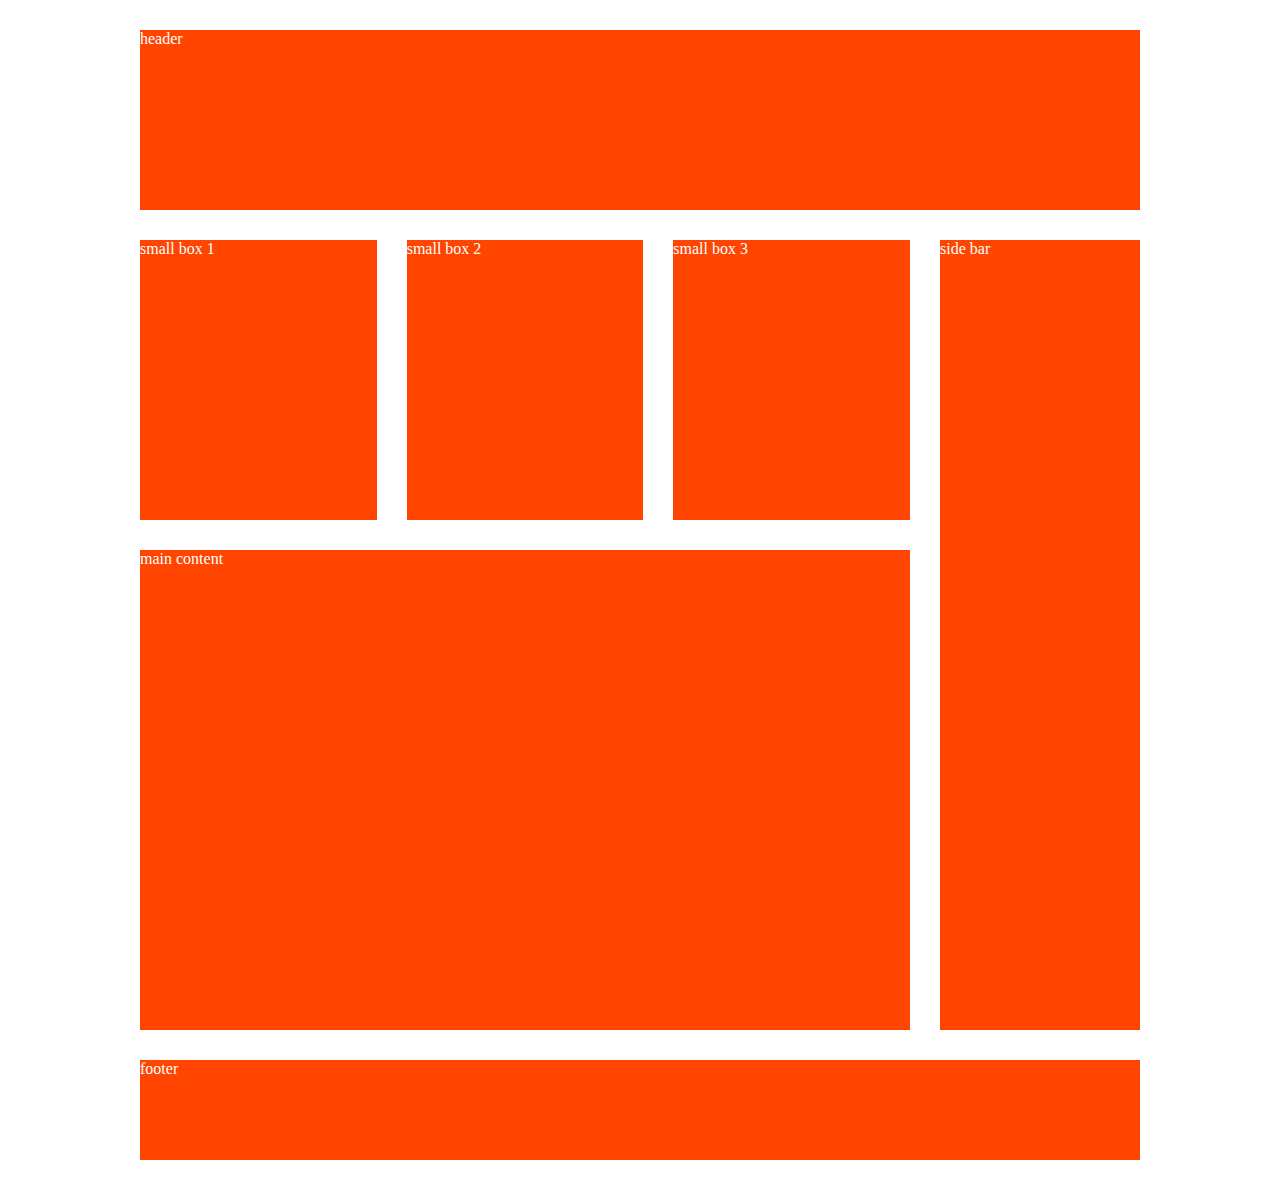
<file: grid-challenge/index.html>
<!DOCTYPE html>
<html lang="en">
<head>
    <meta charset="UTF-8">
    <meta name="viewport" content="width=device-width, initial-scale=1.0">
    <link rel="stylesheet" href="style.css">
    <title>Document</title>
</head>
<body>
    <div class="container">
        <div class="sections header">header</div>
        <div class="sections small-box1">small box 1</div>
        <div class="sections small-box2">small box 2</div>
        <div class="sections small-box3">small box 3</div>
        <div class="sections side-bar">side bar</div>
        <div class="sections main-content">main content</div>
        <div class="sections footer">footer</div>
    </div>

</body>
</html>
</file>
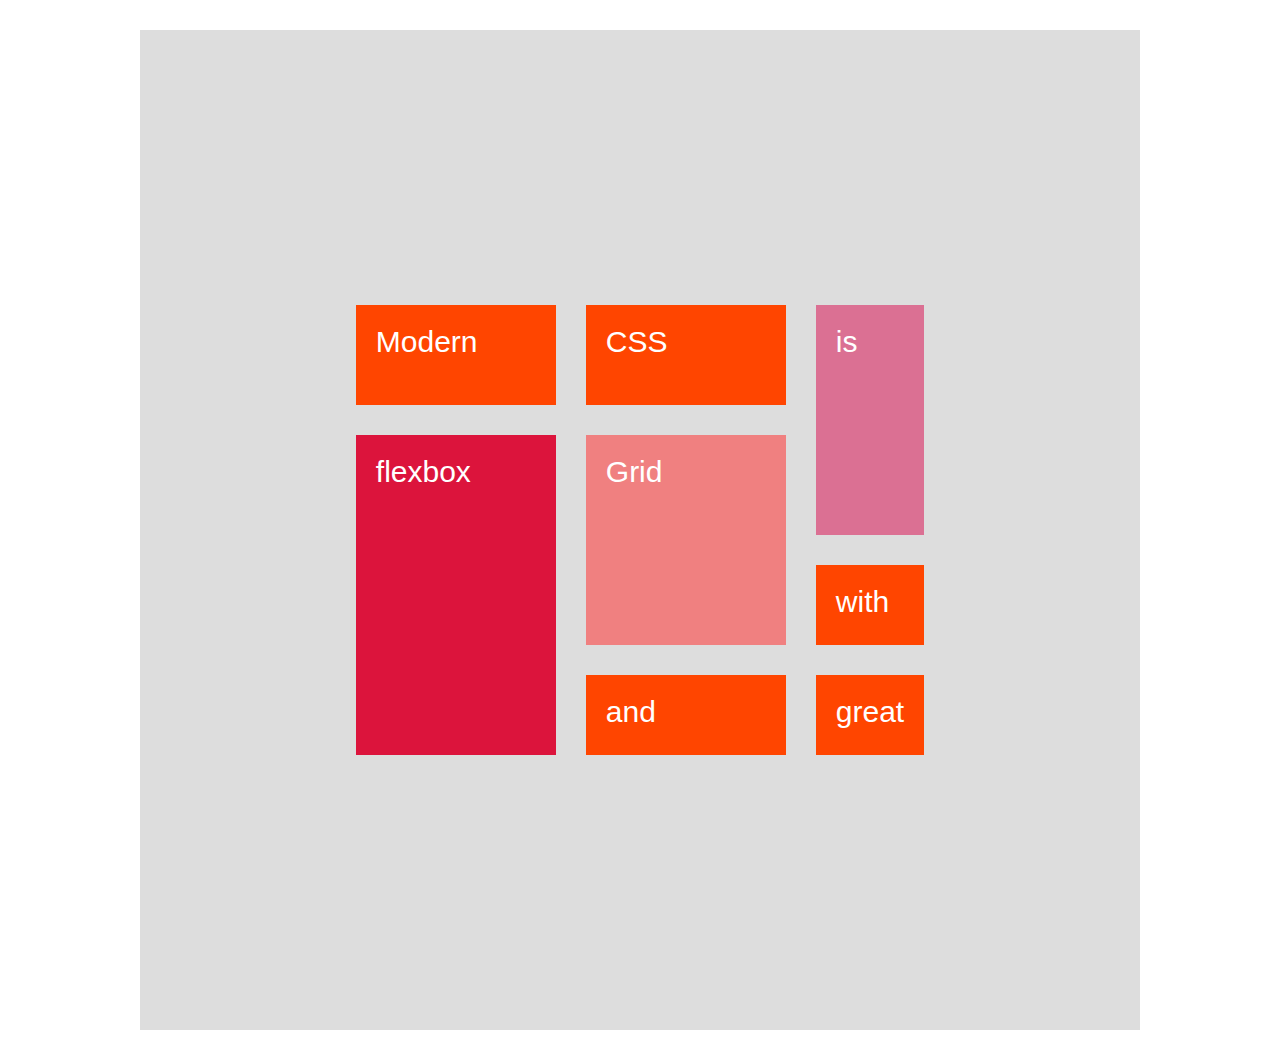
<file: implicit_vs_explicit_grids/index.html>
<!DOCTYPE html>
<html lang="en">
<head>
    <meta charset="UTF-8">
    <meta name="viewport" content="width=device-width, initial-scale=1.0">
    <link rel="stylesheet" href="style.css">
    <title>Document</title>
</head>
<body>
    <div class="container">
        <div class="item item--1">Modern</div>
        <div class="item item--2">CSS</div>
        <div class="item item--3">with</div>
        <div class="item item--4">flexbox</div>
        <div class="item item--5">and</div>
        <div class="item item--6">Grid</div>
        <div class="item item--7">is</div>
        <div class="item item--8">great</div>
    </div>
</body>
</html>
</file>
<file: grid-challenge/style.css>
*{
    padding: 0;
    margin: 0;
    box-sizing: border-box;
}

/* 
//METHOD 1: LINE NUMBERS

.container{
    display: grid;
    height: 100vh;
    margin: 30px auto;
    grid-template-columns: repeat(3, 1fr) 200px;
    grid-template-rows: 180px 280px 480px 100px;
    grid-gap: 30px;
}

.sections{
    color: #fff;
    background-color: orangered;
}

.header{
    grid-column: 1 / -1;
}

.side-bar{
    grid-column: 4 / 5;
    grid-row: 2 / span 2;
}

.main-content{
    grid-column: 1 / span 3;
}

.footer{
    grid-column: 1 / -1; 
}
*/


/*METHOD 2: LINE NAMES


.container{
    display: grid;
    width: 1000px;
    margin: 30px auto;
    grid-template-columns: repeat(3, [col-start] 1fr [col-end]) 200px [grid-end];
    grid-template-rows: [header-start] 100px [header-end box-start] 200px [box-end main-start] 400px [main-end footer-start] 100px [footer-end];
    grid-gap: 30px;
}

.sections{
    color: #fff;
    background-color: orangered;
}

.header{
    grid-column: col-start 1 / grid-end;
}

.side-bar{
    grid-column: col-end 3 / grid-end;
    grid-row: box-start / main-end;
}

.main-content{
    grid-column: col-start 1 / col-end 3;
}

.footer{
    grid-column: col-start 1 / grid-end; 
}
*/

/* METHOD 3: NAME GRID AREA*/


.container{
    display: grid;
    width: 1000px;
    margin: 30px auto;
    grid-template-columns: repeat(3, 1fr) 200px;
    grid-template-rows: 180px 280px 480px 100px;
    grid-gap: 30px;

    grid-template-areas: "head head head head"
                         "box box box side"
                         "main main main side"
                         "foot foot foot foot";
}

.sections{
    color: #fff;
    background-color: orangered;
}

.header{
    grid-area: head;
}

.side-bar{
    grid-area: side;
}

.main-content{
    grid-area: main;
}

.footer{
    grid-area: foot;
}
</file>
<file: implicit_vs_explicit_grids/style.css>
.container{
    width: 1000px;
    margin: 30px auto;
    background-color: #ddd;

    display: grid;
    /*grid-template-columns: repeat(2, 1fr);*/ 
   /* grid-template-rows: repeat(2, 1fr);*/
    grid-gap: 30px;
    grid-auto-rows: 80px;
    grid-auto-flow: row dense;

    /*For implicit grids, the default grid auto flow is row*/
    /*grid-auto-flow: column;
    grid-auto-columns: .5fr;*/

    

    /*ALIGNING GRID ITEMS TO GRID AREA*/
    /*align-items: center;
    justify-items: center;*/

    /*ALIGN GRID TRACKS TO GRID CONTAINER*/
    grid-template-columns: repeat(2, 200px);
    grid-template-rows: repeat(2, 100px);
    height: 1000px;

    justify-content: center; 
    align-content: center;
    
    
}

.item{
    padding: 20px;
    color: white;
    font-family: sans-serif;
    font-size: 30px;
    background-color: orangered;
}

.item--4{
    background-color: crimson;
    grid-row: 2 / span 3;
}


.item--6{
    background-color: lightcoral;
    grid-row: 2 / span 2;
}

.item--7{
    background-color: palevioletred;
    grid-row: 1 / -1;
}
</file>
